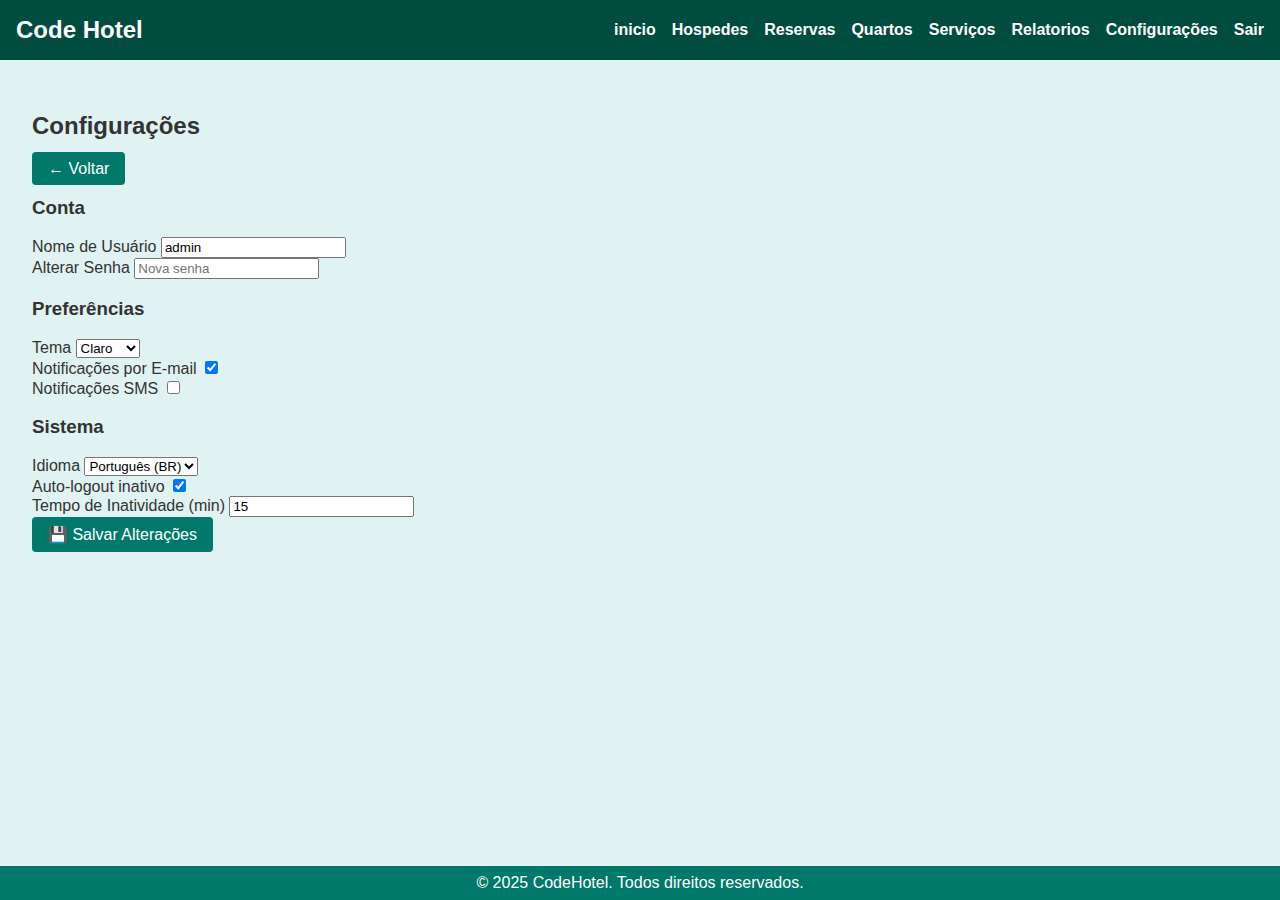
<file: admin/configuracoes/index.html>
<!DOCTYPE html>
<html lang="pt-br">
<head>
    <meta charset="UTF-8">
    <meta name="viewport" content="width=device-width, initial-scale=1.0">
    <title>CodeHotel-configurações</title>
    <link rel="stylesheet" href="../../assets/css/admin/pages/configuracoes/index.css">
    
    
</head>
<body>
     <!-- header>nav>il>li*8 -->
      <header>
        <h1>Code Hotel</h1>
        <nav>
            <ul>
                <li>
                    <a href="../dashboard">inicio</a>
                </li>
                <li>
                    <a href="../hospedes">Hospedes</a>
                </li>
                <li>
                    <a href="../reservas">Reservas</a>
                </li>
                <li>
                    <a href="../quartos">Quartos</a>
                </li>
                <li>
                    <a href="../servicos">Serviços</a>
                </li>
                <li>
                    <a href="../relatorios">Relatorios</a>
                </li>
                <li>
                    <a href="../configuracoes">Configurações</a>
                </li>
                <li>
                    <a href="../logout.html">Sair</a>
                </li>
            </ul>
        </nav>
      </header>
      <main>
        
    <div class="settings-header">
        <h2>Configurações</h2>
        <a class="btn" href="../dashboard">← Voltar</a>
      </div>
  
      <!-- Conta -->
      <section class="settings-section">
        <h3>Conta</h3>
        <div class="settings-item">
          <label for="userName">Nome de Usuário</label>
          <input type="text" id="userName" value="admin">
        </div>
        <div class="settings-item">
          <label for="userPassword">Alterar Senha</label>
          <input type="password" id="userPassword" placeholder="Nova senha">
        </div>
      </section>
  
      <!-- Preferências -->
      <section class="settings-section">
        <h3>Preferências</h3>
        <div class="settings-item">
          <label for="themeSelect">Tema</label>
          <select id="themeSelect">
            <option value="light">Claro</option>
            <option value="dark">Escuro</option>
          </select>
        </div>
        <div class="settings-item">
          <label>Notificações por E-mail</label>
          <label class="switch">
            <input type="checkbox" checked>
            <span class="slider"></span>
          </label>
        </div>
        <div class="settings-item">
          <label>Notificações SMS</label>
          <label class="switch">
            <input type="checkbox">
            <span class="slider"></span>
          </label>
        </div>
      </section>
  
      <!-- Sistema -->
      <section class="settings-section">
        <h3>Sistema</h3>
        <div class="settings-item">
          <label for="languageSelect">Idioma</label>
          <select id="languageSelect">
            <option value="pt">Português (BR)</option>
            <option value="en">English (US)</option>
          </select>
        </div>
        <div class="settings-item">
          <label>Auto-logout inativo</label>
          <label class="switch">
            <input type="checkbox" checked>
            <span class="slider"></span>
          </label>
        </div>
        <div class="settings-item">
          <label for="timeoutInput">Tempo de Inatividade (min)</label>
          <input type="text" id="timeoutInput" value="15">
        </div>
      </section>
  
      <button class="btn" onclick="alert('Configurações salvas!')">💾 Salvar Alterações</button>
      </main>
      
      <footer>
        <span>&copy; 2025 CodeHotel. Todos direitos reservados.</span>
      </footer>

      

    
    
</body>
</html>
</file>
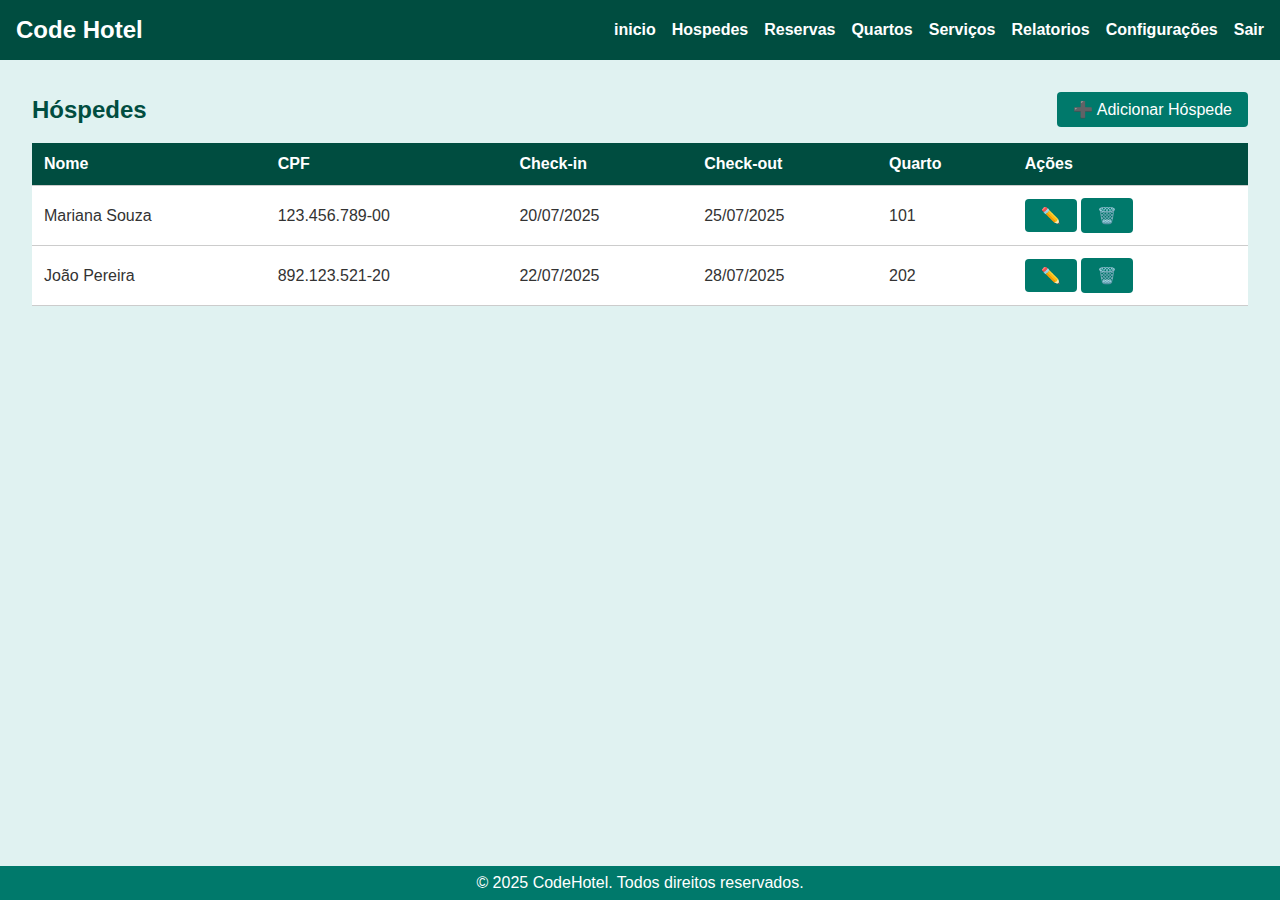
<file: admin/hospedes/index.html>
<!DOCTYPE html>
<html lang="pt-br">
<head>
    <meta charset="UTF-8">
    <meta name="viewport" content="width=device-width, initial-scale=1.0">
    <title>CodeHotel-Hospedes</title>
     <link rel="stylesheet" href="../../assets/css/admin/pages/hospedes/index.css">
    
</head>
<body>
     <!-- header>nav>il>li*8 -->
      <header>
        <h1>Code Hotel</h1>
        <nav>
            <ul>
                <li>
                    <a href="../dashboard">inicio</a>
                </li>
                <li>
                    <a href="../hospedes">Hospedes</a>
                </li>
                <li>
                    <a href="../reservas">Reservas</a>
                </li>
                <li>
                    <a href="../quartos">Quartos</a>
                </li>
                <li>
                    <a href="../servicos">Serviços</a>
                </li>
                <li>
                    <a href="../relatorios">Relatorios</a>
                </li>
                <li>
                    <a href="../configuracoes">Configurações</a>
                </li>
                <li>
                    <a href="../logout.html">Sair</a>
                </li>
            </ul>
        </nav>
      </header>
      <main>

        <div class="hospedes-header">
            <h2>Hóspedes</h2>
            <a href="novo.html" class="btn">➕ Adicionar Hóspede</a>
        </div>
        <div class="table-wrapper">
            <table>
                <thead>
                    <tr>
                        <th>Nome</th>
                        <th>CPF</th>
                        <th>Check-in</th>
                        <th>Check-out</th>
                        <th>Quarto</th>
                        <th>Ações</th>
                    </tr>
                </thead>
                <tbody>
                    <tr>
                        <td>Mariana Souza</td>
                        <td>123.456.789-00</td>
                        <td>20/07/2025</td>
                        <td>25/07/2025</td>
                        <td>101</td>
                        <td>
                            <a href="editar/1" class="btn">✏️</a>
                            <button class="btn">🗑️</button>
                        </td>
                    </tr>
                    <tr>
                        <td>João Pereira</td>
                        <td>892.123.521-20</td>
                        <td>22/07/2025</td>
                        <td>28/07/2025</td>
                        <td>202</td>
                        <td>
                            <a href="editar/1" class="btn">✏️</a>
                            <button class="btn">🗑️</button>
                        </td>
                    </tr>
                </tbody>
            </table>
        </div>
        
      </main>
      
      <footer>
        <span>&copy; 2025 CodeHotel. Todos direitos reservados.</span>
      </footer>

      

    
    
</body>
</html>
</file>
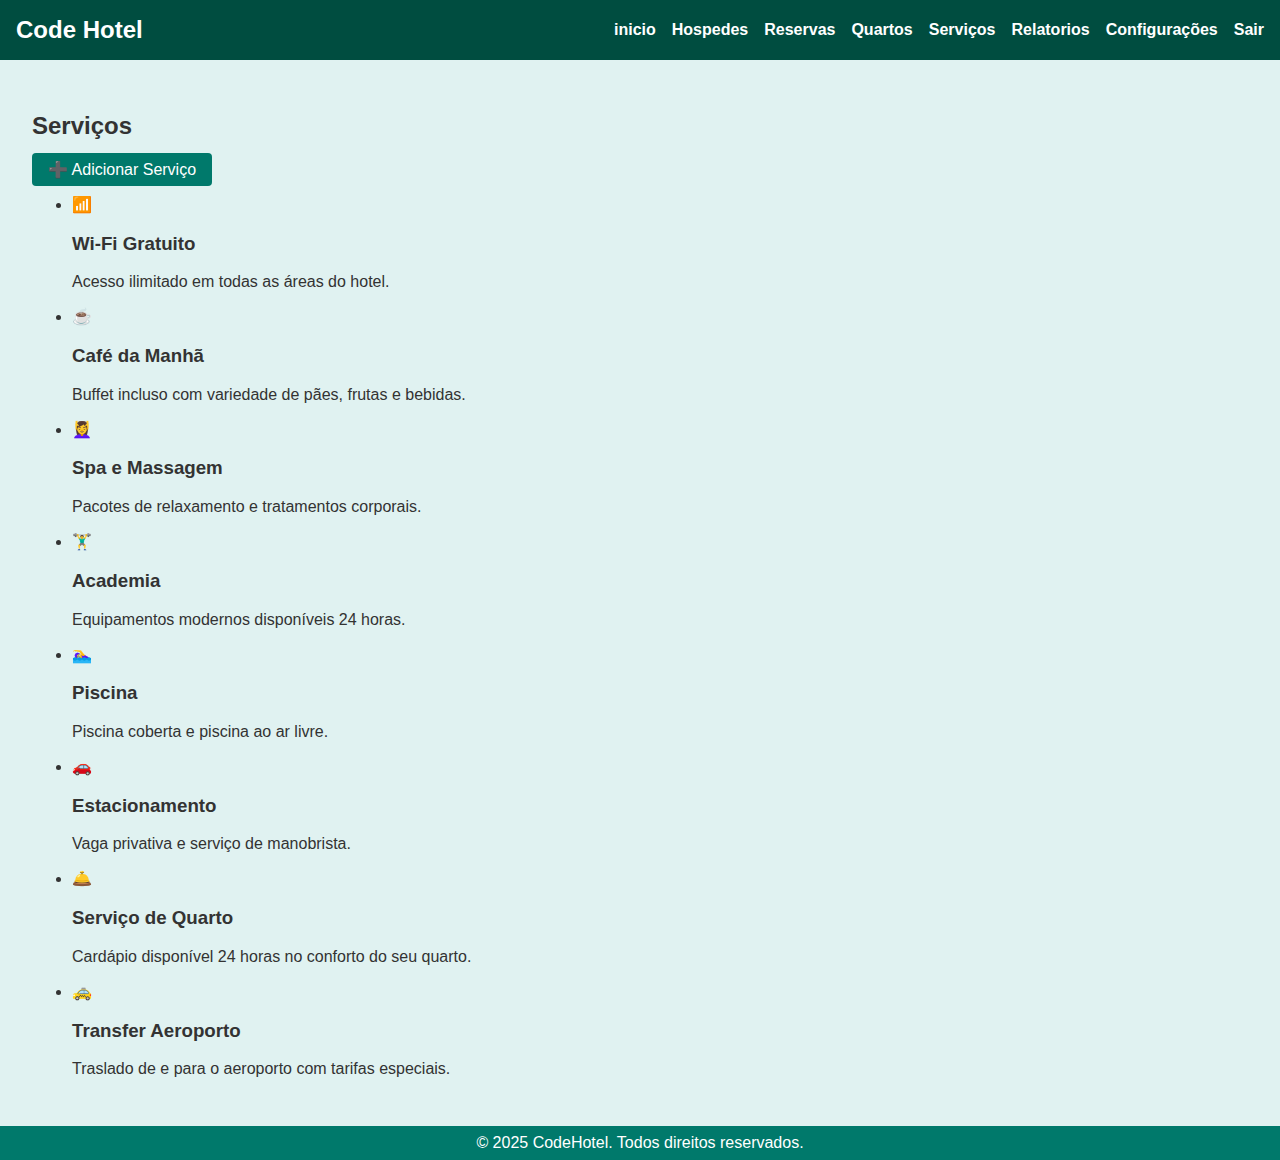
<file: admin/servicos/index.html>
<!DOCTYPE html>
<html lang="pt-br">
<head>
    <meta charset="UTF-8">
    <meta name="viewport" content="width=device-width, initial-scale=1.0">
    <title>CodeHotel-Serviços</title>
    <link rel="stylesheet" href="../../assets/css/admin/pages/serviços/index.css">
    
    
</head>
<body>
     <!-- header>nav>il>li*8 -->
      <header>
        <h1>Code Hotel</h1>
        <nav>
            <ul>
                <li>
                    <a href="../dashboard">inicio</a>
                </li>
                <li>
                    <a href="../hospedes">Hospedes</a>
                </li>
                <li>
                    <a href="../reservas">Reservas</a>
                </li>
                <li>
                    <a href="../quartos">Quartos</a>
                </li>
                <li>
                    <a href="../servicos">Serviços</a>
                </li>
                <li>
                    <a href="../relatorios">Relatorios</a>
                </li>
                <li>
                    <a href="../configuracoes">Configurações</a>
                </li>
                <li>
                    <a href="../logout.html">Sair</a>
                </li>
            </ul>
        </nav>
      </header>
      <main>
        <div class="services-header">
            <h2>Serviços</h2>
            <a class="btn" href="../servicos/novo.html">
                ➕ Adicionar Serviço
            </a>
        </div>

        <section class="services-container">
            <ul class="services-list">
                <li class="service-item">
                    <span class="service-icon">📶</span>
                    <div class="service-details">
                        <h3>Wi-Fi Gratuito</h3>
                        <p>Acesso ilimitado em todas as áreas do hotel.</p>
                    </div>
                </li>
                <li class="service-item">
                    <span class="service-icon">☕</span>
                    <div class="service-details">
                        <h3>Café da Manhã</h3>
                        <p>Buffet incluso com variedade de pães, frutas e bebidas.</p>
                    </div>
                </li>
                <li class="service-item">
                    <span class="service-icon">💆‍♀️</span>
                    <div class="service-details">
                        <h3>Spa e Massagem</h3>
                        <p>Pacotes de relaxamento e tratamentos corporais.</p>
                    </div>
                </li>
                <li class="service-item">
                    <span class="service-icon">🏋️‍♂️</span>
                    <div class="service-details">
                        <h3>Academia</h3>
                        <p>Equipamentos modernos disponíveis 24 horas.</p>
                    </div>
                </li>
                <li class="service-item">
                    <span class="service-icon">🏊‍♀️</span>
                    <div class="service-details">
                        <h3>Piscina</h3>
                        <p>Piscina coberta e piscina ao ar livre.</p>
                    </div>
                </li>
                <li class="service-item">
                    <span class="service-icon">🚗</span>
                    <div class="service-details">
                        <h3>Estacionamento</h3>
                        <p>Vaga privativa e serviço de manobrista.</p>
                    </div>
                </li>
                <li class="service-item">
                    <span class="service-icon">🛎️</span>
                    <div class="service-details">
                        <h3>Serviço de Quarto</h3>
                        <p>Cardápio disponível 24 horas no conforto do seu quarto.</p>
                    </div>
                </li>
                <li class="service-item">
                    <span class="service-icon">🚕</span>
                    <div class="service-details">
                        <h3>Transfer Aeroporto</h3>
                        <p>Traslado de e para o aeroporto com tarifas especiais.</p>
                    </div>
                </li>
            </ul>
        </section>
      </main>
      
      <footer>
        <span>&copy; 2025 CodeHotel. Todos direitos reservados.</span>
      </footer>

      

    
    
</body>
</html>
</file>
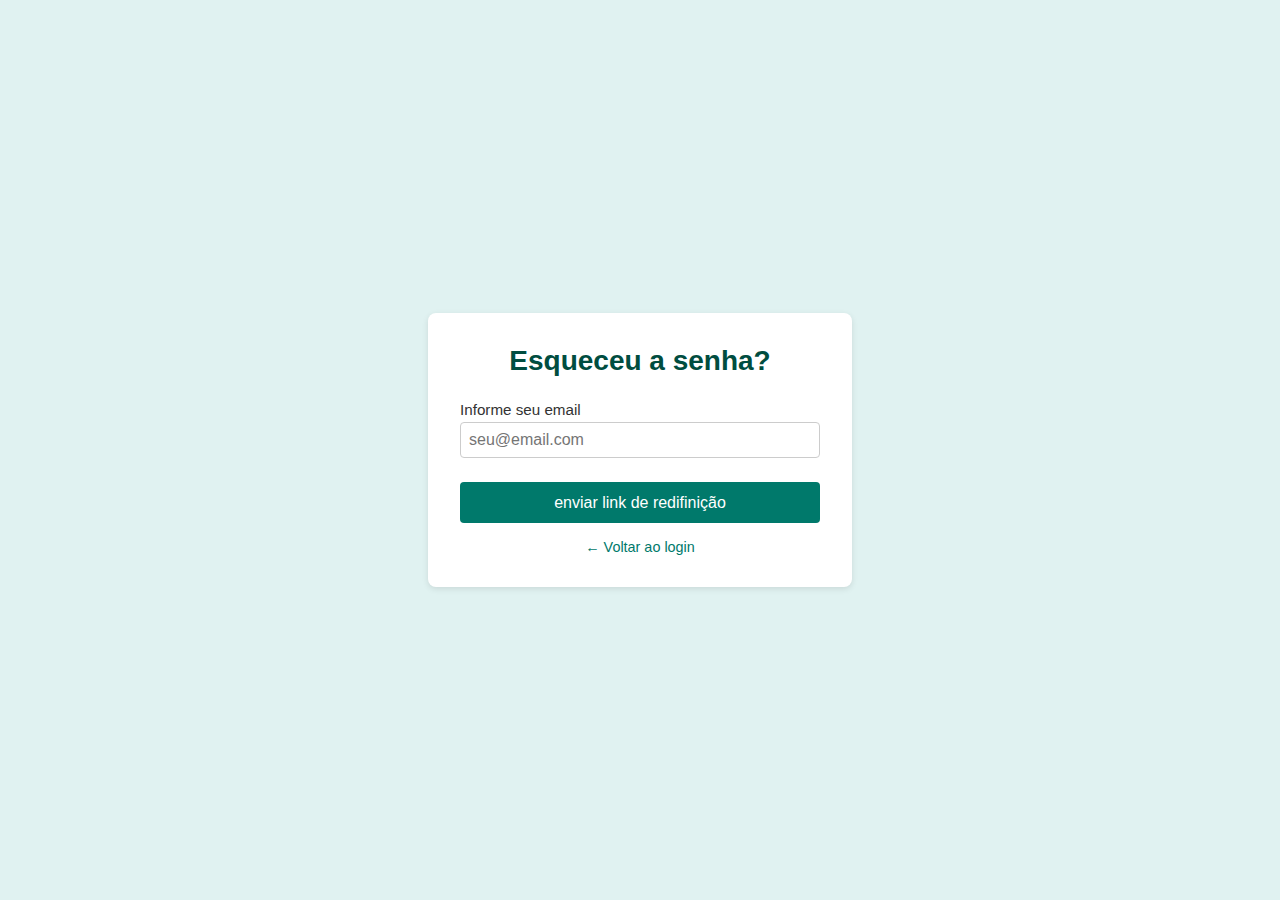
<file: esqueceu-senha.html>
<!DOCTYPE html>
<html lang="en">
<head>
    <meta charset="UTF-8">
    <meta name="viewport" content="width=device-width, initial-scale=1.0">
    <title>codehotel- Esqueceu Senha</title>
    <link rel="stylesheet" href="assets/css/public/shared/auth.css">
    <link rel="stylesheet" href="assets/css/public/esqueceu-senha.css">
</head>
<body>
    <div class="container">
        <h1>Esqueceu a senha?</h1>
        <form action="change-password.html" class="forgot-form" method="post">
            <div class="form-group">
                <label for="email">Informe seu email</label>
                <input type="email" name="email" id="email" placeholder="seu@email.com" required>

            </div>
            <button type="submit" class="btn">enviar link de redifinição</button>
        </form>
        <!-- left arrow symbol -->
         <div class="back-link">
         <a href="login.html"> ← Voltar ao login</a>
    </div>
    
</body>
</html>
</file>
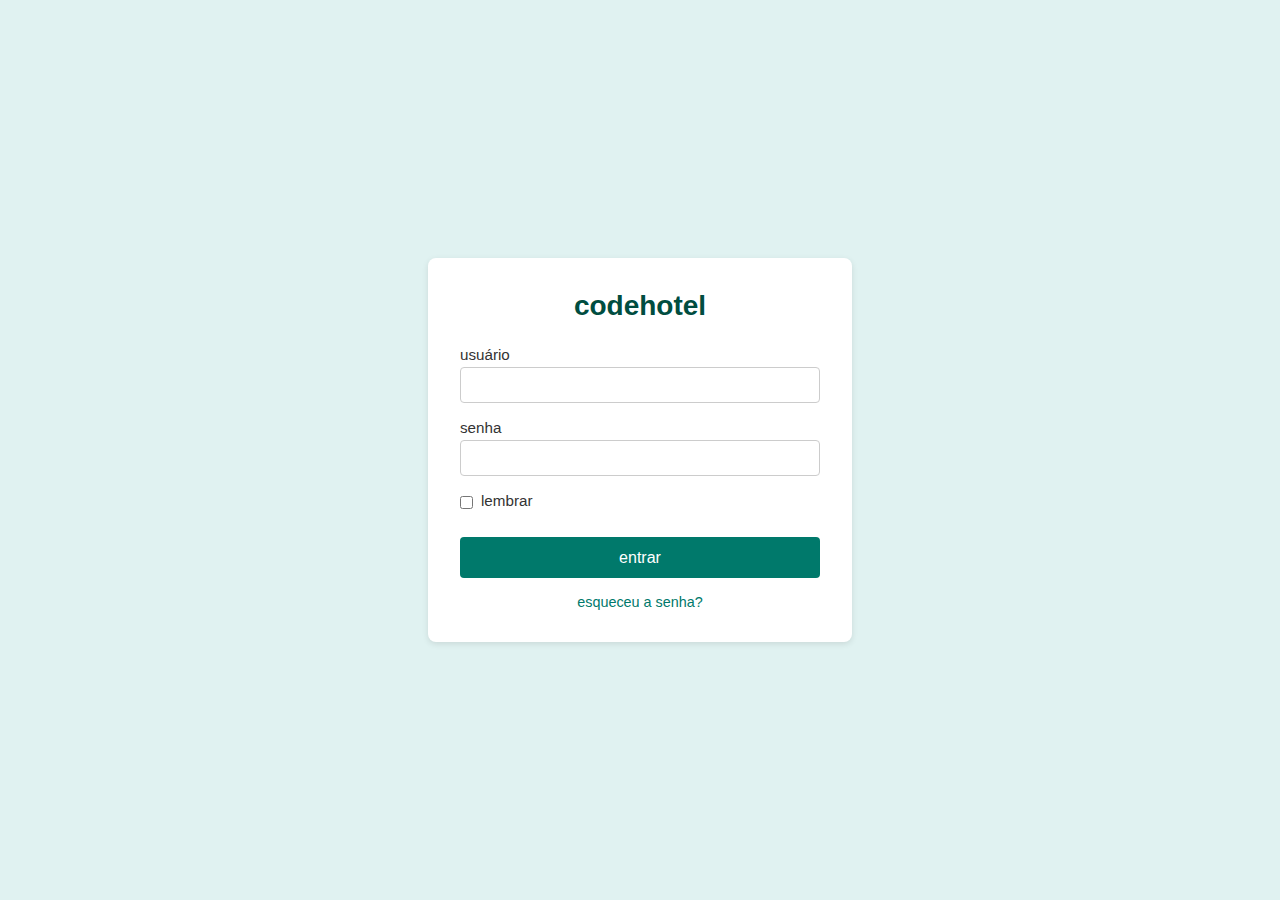
<file: login.html>
<!DOCTYPE html>
<html lang="eng">

<head>
    <meta charset="UTF-8">
    <meta name="viewport" content="width=device-width, initial-scale=1.0">
    <title>codehotel-login</title>
    <link rel="stylesheet" href="assets/css/public/shared/auth.css">
    <link rel="stylesheet" href="assets/css/public/login.css">

    <!-- link:css  (emmet) -->

</head>

<body>
    <div class="container">
        <h1>codehotel</h1>
        <!-- emmet -->
        <!-- div.form-group>label{usuário}+input:text#username[name=usernme][required] -->
        <form id="loginForm" class="login-form" method="post">
            <div class="form-group">
                <label for="username">usuário</label>
                <input type="text" name="username" id="username" required="required">
            </div>
            <!-- div.form-group>label{senha}[for=senha]+input:passaword#senha[nome=senha][required] -->
            <div class="form-group">
                <label for="senha" form="senha">senha</label>
                <input type="password" name="senha" id="senha" required="required">
            </div>
            <!-- div.form.remember>input:checkbox#lembrar[name=lembra]+label[for=lembrar]{lembrar} -->
            <div class="form-group remember">
                <input type="checkbox" name="lembrar" id="lembrar">
                <label for="lembrar">lembrar</label>
            </div>
            <!-- button:submit.btn{entrar}+div.forgot>a[href="esqueceu-senha.html"]{esqueceu a senha?} -->
            <button type="submit" class="btn">entrar</button>

            <div class="forgot">
                <a href="esqueceu-senha.html">esqueceu a senha?</a>
            </div>






        </form>
    </div>
    <script src="assets/js/login.js"></script>
</body>

</html>
</file>
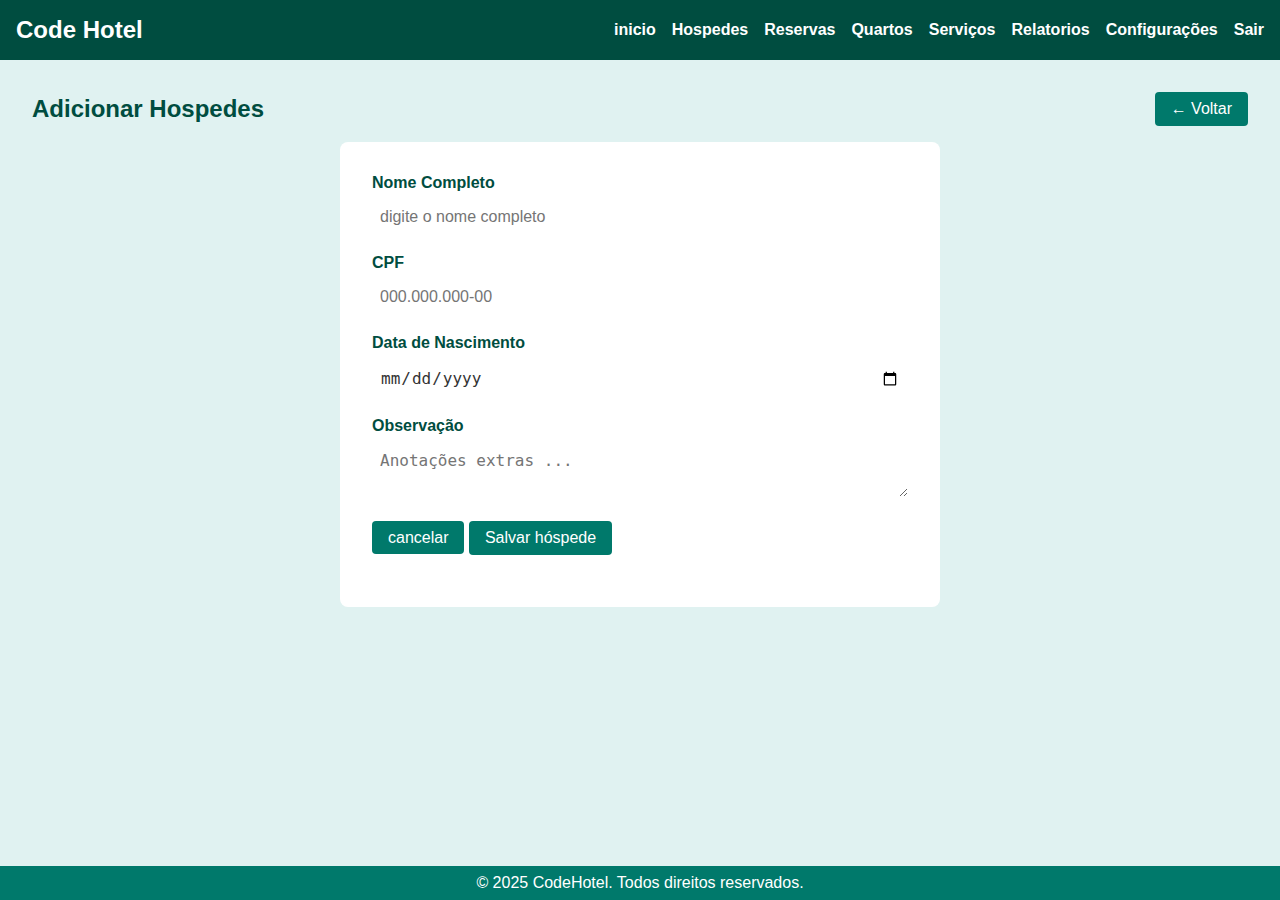
<file: admin/hospedes/novo.html>
<!DOCTYPE html>
<html lang="pt-br">

<head>
    <meta charset="UTF-8">
    <meta name="viewport" content="width=device-width, initial-scale=1.0">
    <title>CodeHotel- Hospesdes</title>
    <link rel="stylesheet" href="../../assets/css/admin/pages/hospedes/novo.css">


</head>

<body>
    <!-- header>nav>il>li*8 -->
    <header>
        <h1>Code Hotel</h1>
        <nav>
            <ul>
                <li>
                    <a href="../dashboard">inicio</a>
                </li>
                <li>
                    <a href="../hospedes">Hospedes</a>
                </li>
                <li>
                    <a href="../reservas">Reservas</a>
                </li>
                <li>
                    <a href="../quartos">Quartos</a>
                </li>
                <li>
                    <a href="../servicos">Serviços</a>
                </li>
                <li>
                    <a href="../relatorios">Relatorios</a>
                </li>
                <li>
                    <a href="../configuracoes">Configurações</a>
                </li>
                <li>
                    <a href="../logout.html">Sair</a>
                </li>
            </ul>
        </nav>
    </header>
    <main>
        <div class="hospedes-header">
            <h2>Adicionar Hospedes</h2>
            <a href="../hospedes" class="btn">← Voltar</a>
        </div>
        

        <div class="form-container">
            <form id="formHospede" method="post">

                <div class="form-group">
                    <label for="nome">Nome Completo</label>
                    <input type="text" id="nome" name="nome" placeholder="digite o nome completo" required>
                </div>

                <div class="form-group">
                    <label for="cpf">CPF</label>
                    <input type="text" id="cpf" name="cpf" placeholder="000.000.000-00">
                </div>

                <div class="form-group">
                    <label for="datanascimento">Data de Nascimento</label>
                    <input type="date" id="datanascimento" name="datanascimento" required>
                </div>

                <div class="form-group">
                    <label for="observacoes">Observação</label>
                    <textarea id="observacoes" name="observacoes" placeholder="Anotações extras ..."></textarea>
                </div>

                <div class="form-group">
                    <a href="../hospedes" class="btn">cancelar</a>
                    <button type="submit" class="btn">Salvar hóspede</button>
                </div>
            </form>
        </div>
    </main>

    <footer>
        <span>&copy; 2025 CodeHotel. Todos direitos reservados.</span>
    </footer>





</body>

</html>
</file>
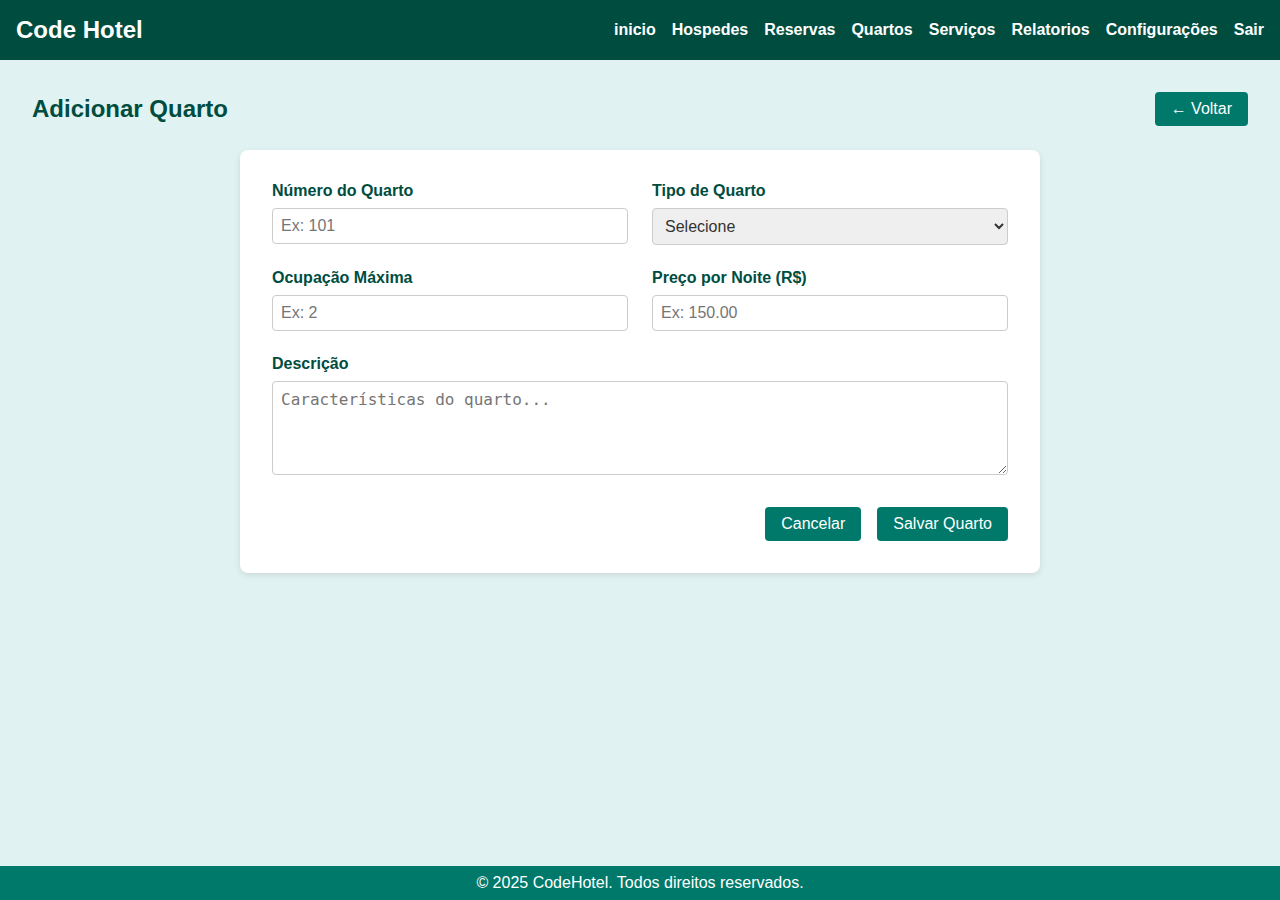
<file: admin/quartos/novo.html>
<!DOCTYPE html>
<html lang="pt-br">

<head>
    <meta charset="UTF-8">
    <meta name="viewport" content="width=device-width, initial-scale=1.0">
    <title>CodeHotel- Quartos</title>
    <link rel="stylesheet" href="../../assets/css/admin/pages/quartos/novo.css">


</head>

<body>
    <!-- header>nav>il>li*8 -->
    <header>
        <h1>Code Hotel</h1>
        <nav>
            <ul>
                <li>
                    <a href="../dashboard">inicio</a>
                </li>
                <li>
                    <a href="../hospedes">Hospedes</a>
                </li>
                <li>
                    <a href="../reservas">Reservas</a>
                </li>
                <li>
                    <a href="../quartos">Quartos</a>
                </li>
                <li>
                    <a href="../servicos">Serviços</a>
                </li>
                <li>
                    <a href="../relatorios">Relatorios</a>
                </li>
                <li>
                    <a href="../configuracoes">Configurações</a>
                </li>
                <li>
                    <a href="../logout.html">Sair</a>
                </li>
            </ul>
        </nav>
    </header>
    <main>
        <div class="quartos-header">
            <h2>Adicionar Quarto</h2>
            <button class="btn btn-cancel" onclick="location.href='../quartos'">← Voltar</button>
          </div>
      
          <div class="form-container">
            <form action="/quartos/salvar" method="POST">
              <div class="form-grid">
                <div class="form-group">
                  <label for="numero">Número do Quarto</label>
                  <input type="text" id="numero" name="numero" placeholder="Ex: 101" required>
                </div>
                <div class="form-group">
                  <label for="tipo">Tipo de Quarto</label>
                  <select id="tipo" name="tipo" required>
                    <option value="">Selecione</option>
                    <option value="solteiro">Solteiro</option>
                    <option value="casal">Casal</option>
                    <option value="familia">Família</option>
                    <option value="luxo">Luxo</option>
                  </select>
                </div>
                <div class="form-group">
                  <label for="ocupacao">Ocupação Máxima</label>
                  <input type="number" id="ocupacao" name="ocupacao" min="1" max="10" placeholder="Ex: 2" required>
                </div>
                <div class="form-group">
                  <label for="preco">Preço por Noite (R$)</label>
                  <input type="text" id="preco" name="preco" placeholder="Ex: 150.00" required>
                </div>
                <div class="form-group full">
                  <label for="descricao">Descrição</label>
                  <textarea id="descricao" name="descricao" rows="4" placeholder="Características do quarto..."></textarea>
                </div>
              </div>
              <div class="form-actions">
                <button type="button" class="btn btn-cancel" onclick="location.href='../quartos'">Cancelar</button>
                <button type="submit" class="btn">Salvar Quarto</button>
              </div>
            </form>
          </div> 
    </main>

    <footer>
        <span>&copy; 2025 CodeHotel. Todos direitos reservados.</span>
    </footer>





</body>

</html>
</file>
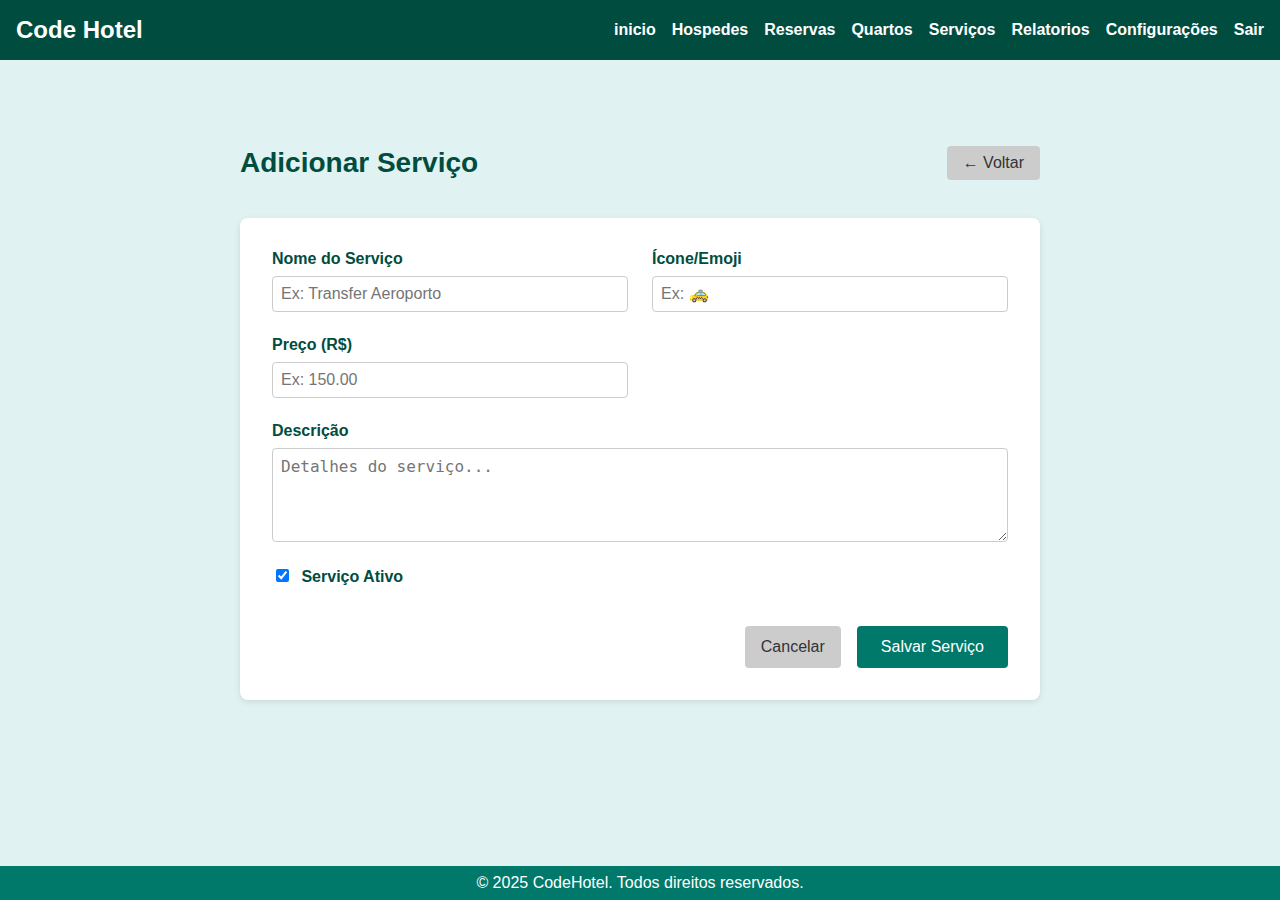
<file: admin/servicos/novo.html>
<!DOCTYPE html>
<html lang="pt-br">

<head>
    <meta charset="UTF-8">
    <meta name="viewport" content="width=device-width, initial-scale=1.0">
    <title>CodeHotel- Serviços</title>
    <link rel="stylesheet" href="../../assets/css/admin/pages/serviços/novo.css">


</head>

<body>
    <!-- header>nav>il>li*8 -->
    <header>
        <h1>Code Hotel</h1>
        <nav>
            <ul>
                <li>
                    <a href="../dashboard">inicio</a>
                </li>
                <li>
                    <a href="../hospedes">Hospedes</a>
                </li>
                <li>
                    <a href="../reservas">Reservas</a>
                </li>
                <li>
                    <a href="../quartos">Quartos</a>
                </li>
                <li>
                    <a href="../servicos">Serviços</a>
                </li>
                <li>
                    <a href="../relatorios">Relatorios</a>
                </li>
                <li>
                    <a href="../configuracoes">Configurações</a>
                </li>
                <li>
                    <a href="../logout.html">Sair</a>
                </li>
            </ul>
        </nav>
    </header>
    <main>
        <div class="servicos-header">
            <h2>Adicionar Serviço</h2>
            <button class="btn-cancel" onclick="location.href='../servicos'">← Voltar</button>
          </div>
      
          <div class="form-container">
            <form action="/servicos/salvar" method="POST">
              <div class="form-grid">
                <div class="form-group">
                  <label for="nome">Nome do Serviço</label>
                  <input type="text" id="nome" name="nome" placeholder="Ex: Transfer Aeroporto" required>
                </div>
                <div class="form-group">
                  <label for="icone">Ícone/Emoji</label>
                  <input type="text" id="icone" name="icone" placeholder="Ex: 🚕" maxlength="2">
                </div>
                <div class="form-group">
                  <label for="preco">Preço (R$)</label>
                  <input type="number" id="preco" name="preco" step="0.01" placeholder="Ex: 150.00" required>
                </div>
                <div class="form-group full">
                  <label for="descricao">Descrição</label>
                  <textarea id="descricao" name="descricao" rows="4" placeholder="Detalhes do serviço..." required></textarea>
                </div>
                <div class="form-group full">
                  <label><input type="checkbox" id="ativo" name="ativo" checked> Serviço Ativo</label>
                </div>
              </div>
              <div class="form-actions">
                <button type="button" class="btn-cancel" onclick="location.href='../servicos'">Cancelar</button>
                <button type="submit" class="btn-submit">Salvar Serviço</button>
              </div>
            </form>
          </div>
    </main>

    <footer>
        <span>&copy; 2025 CodeHotel. Todos direitos reservados.</span>
    </footer>





</body>

</html>
</file>
<file: assets/css/admin/pages/configuracoes/index.css>
@import url("../../shared/cores.css");
@import url("../../shared/pages.css");
@import url("../../shared/header.css");
@import url("../../shared/footer.css");
</file>
<file: assets/css/admin/pages/hospedes/index.css>
@import url("../../shared/cores.css");
@import url("../../shared/pages.css");
@import url("../../shared/header.css");
@import url("../../shared/footer.css");

.hospedes-header {
    display: flex;
    align-items: center;
    justify-content: space-between;
    margin-bottom: 1rem;
}

.hospedes-header h2 {
    margin: 0%;
    font-size: 1.5rem;
    color: var(--header-bg);
}

.table-wrapper {
    overflow: auto;
}

table {
    width: 100%;
    border-collapse: collapse;
    background-color: var(--card-bg);
}

th,
td {
    padding: 0.75rem;
    text-align: left;
    border-bottom: 1px solid var(--border-color);
}

th {
    background-color: var(--header-bg);
    color: var(--text-light);
}

tr:hover {
    background-color: var(--hover-row);
}
</file>
<file: assets/css/admin/pages/serviços/index.css>
@import url("../../shared/cores.css");
@import url("../../shared/pages.css");
@import url("../../shared/header.css");
@import url("../../shared/footer.css");
</file>
<file: assets/css/public/shared/auth.css>
body{
    margin: 0;
    font-family: Arial, Helvetica, sans-serif;
    background-color: #e0f2f1;
    display: flex;
    justify-content: center;
    align-items: center;
    height: 100vh;
    color: #333;

}

div.container{
    background: #fff;
    padding: 2rem;
    max-width: 360px;
    width: 100%;
    border-radius: 8px;
    box-shadow: 0 2px 6px rgba(0, 0,0,0.1);
    text-align: center;
}

div.container h1{
    margin: 0 0 1.5rem;
    font-size: 1.75rem;
    color: #004d40;
    text-align: center;

}
</file>
<file: assets/css/public/esqueceu-senha.css>
form.forgot-form .form-group {
    margin-bottom: 1rem;
    text-align: left;
}

form.forgot-form label {
    display: block;
    margin-bottom: 0.25rem;
    font-size: 0.95rem;
}

form.forgot-form input[type="email"] {
    width: 100%;
    padding: 0.5rem;
    border: 1px solid #ccc;
    border-radius: 4px;
    font-size: 1rem;
    box-sizing: border-box;
}



.btn {
    width: 100%;
    background: #00796b;
    color: #fff;
    border: none;
    padding: 0.7rem;
    border-radius: 4px;
    font-size: 1rem;
    cursor: pointer;
    margin-top: 0.5rem;
}

.btn:hover {
    background: #005b40;
}

.back-link {
    margin-top: 1rem;
    font-size: 0.9rem;
}

.back-link a {
    color: #00796b;
    text-decoration: none;
}

.back-link a:hover {
    text-decoration: underline;
}
</file>
<file: assets/css/public/login.css>
form.login-form .form-group{
    margin-bottom: 1rem;
    text-align: left;

}

form.login-form label{
    display: block;
    margin-bottom: 0.25rem;
    font-size: 0.95rem;

}

form.login-form input[type="text"],
form.login-form input[type="password"]{
    width: 100%;
    padding: 0.5rem;
    border: 1px solid #ccc;
    border-radius: 4px;
    font-size: 1rem;
    box-sizing: border-box;
}

form.login-form .remember{
    display: flex;
    align-items: center;
    gap: 0.5rem;
}

form.login-form .remember input{
    margin: 0;

}
.btn{
    width: 100%;
    background:  #00796b;
    color: #fff;
    border: none;
    padding: 0.7rem;
    border-radius: 4px;
    font-size: 1rem;
    cursor: pointer;
    margin-top: 0.5rem;

}
.btn:hover{
    background: #005b40;

}   

.forgot{
    margin-top: 1rem;
    font-size: 0.9rem;

}
.forgot a {
    color: #00796b;
    text-decoration: none;

}
.forgot a:hover{
    text-decoration: underline;
}
</file>
<file: assets/css/admin/pages/hospedes/novo.css>
@import url("../../shared/cores.css");
@import url("../../shared/pages.css");
@import url("../../shared/header.css");
@import url("../../shared/footer.css");

.hospedes-header {
    display: flex;
    align-items: center;
    justify-content: space-between;
    margin-bottom: 1rem;
}

.hospedes-header h2 {
    margin: 0%;
    font-size: 1.5rem;
    color: var(--header-bg);
}
.form-container{
    background-color: var(--card-bg);
    padding: 2rem ;
    border-radius: 8px;
    box-shadow: 0 2px 6 px rgba(0,0,0, 0.1);
    max-width: 600px;
    margin: 0 auto;
}
.form-group{
    margin-bottom: 1.25rem;
}
.form-group label{
    display: block;
    margin-bottom: 0.5rem;
    color: var(--header-bg);
    font-weight: bold;
}
.form-group input,
.form-group select,
.form-group textarea{
    width: 100%;
    padding: 0.5rem;
    border: 1px solid var(--borber-color);
    border-radius: 4px;
    font-size: 1rem;
    color: var(--text-color);
    box-sizing: border-box;

}
.form-actions{
    display: flex;
    justify-content: flex-end;
    gap:1rem;
    margin-top: 1.5rem;

}
.form-actions .btn{
    min-width: 120px;
    text-align: center;
}
</file>
<file: assets/css/admin/pages/quartos/novo.css>
@import url("../../shared/cores.css");
@import url("../../shared/pages.css");
@import url("../../shared/header.css");
@import url("../../shared/footer.css");

.quartos-header {
    display: flex;
    align-items: center;
    justify-content: space-between;
    margin-bottom: 1.5rem;
  }
  
  .quartos-header h2 {
    margin: 0;
    color: var(--header-bg);
    font-size: 1.5rem;
  }
  
  .form-container {
    background-color: var(--card-bg);
    padding: 2rem;
    border-radius: 8px;
    box-shadow: 0 2px 6px rgba(0, 0, 0, 0.1);
    max-width: 800px;
    margin: 0 auto;
  }
  
  .form-grid {
    display: grid;
    grid-template-columns: repeat(2, 1fr);
    gap: 1.5rem;
  }
  
  .form-group {
    display: flex;
    flex-direction: column;
  }
  
  .form-group.full {
    grid-column: 1 / -1;
  }
  
  .form-group label {
    margin-bottom: 0.5rem;
    font-weight: bold;
    color: var(--header-bg);
  }
  
  .form-group input,
  .form-group select,
  .form-group textarea {
    padding: 0.5rem;
    border: 1px solid var(--border-color);
    border-radius: 4px;
    font-size: 1rem;
    color: var(--text-color);
  }
  
  .form-actions {
    display: flex;
    justify-content: flex-end;
    gap: 1rem;
    margin-top: 2rem;
  }
</file>
<file: assets/css/admin/pages/serviços/novo.css>
@import url("../../shared/cores.css");
@import url("../../shared/pages.css");
@import url("../../shared/header.css");
@import url("../../shared/footer.css");

.servicos-header {
    display: flex;
    align-items: center;
    justify-content: space-between;
    margin: 2rem auto 1rem;
    max-width: 800px;
}

.servicos-header h2 {
    font-size: 1.75rem;
    color: var(--header-bg);
}

.btn {
    background-color: var(--btn-bg);
    color: var(--text-light);
    border: none;
    padding: 0.75rem 1.5rem;
    border-radius: 4px;
    font-size: 1rem;
    cursor: pointer;
}

.btn-cancel {
    background-color: var(--border-color);
    color: var(--text-color);
    border: none;
    padding: 0.5rem 1rem;
    border-radius: 4px;
    cursor: pointer;
    font-size: 1rem;
}

.btn-cancel:hover {
    opacity: 0.8;
}

.form-container {
    background-color: var(--card-bg);
    padding: 2rem;
    border-radius: 8px;
    box-shadow: 0 2px 6px rgba(0, 0, 0, 0.1);
    max-width: 800px;
    margin: 0 auto 2rem;
}

.form-grid {
    display: grid;
    grid-template-columns: repeat(auto-fit, minmax(240px, 1fr));
    gap: 1.5rem;
}

.form-group {
    display: flex;
    flex-direction: column;
}

.form-group.full {
    grid-column: 1 / -1;
}

.form-group label {
    margin-bottom: 0.5rem;
    font-weight: bold;
    color: var(--header-bg);
}

.form-group input,
.form-group textarea {
    padding: 0.5rem;
    border: 1px solid var(--border-color);
    border-radius: 4px;
    font-size: 1rem;
    color: var(--text-color);
}

.form-group input[type="checkbox"] {
    width: auto;
    margin-right: 0.5rem;
}

.form-actions {
    display: flex;
    justify-content: flex-end;
    gap: 1rem;
    margin-top: 2rem;
}

.btn-submit {
    background-color: var(--btn-bg);
    color: var(--text-light);
    border: none;
    padding: 0.75rem 1.5rem;
    border-radius: 4px;
    font-size: 1rem;
    cursor: pointer;
}

.btn-submit:hover {
    background-color: var(--btn-hover);
}
</file>
